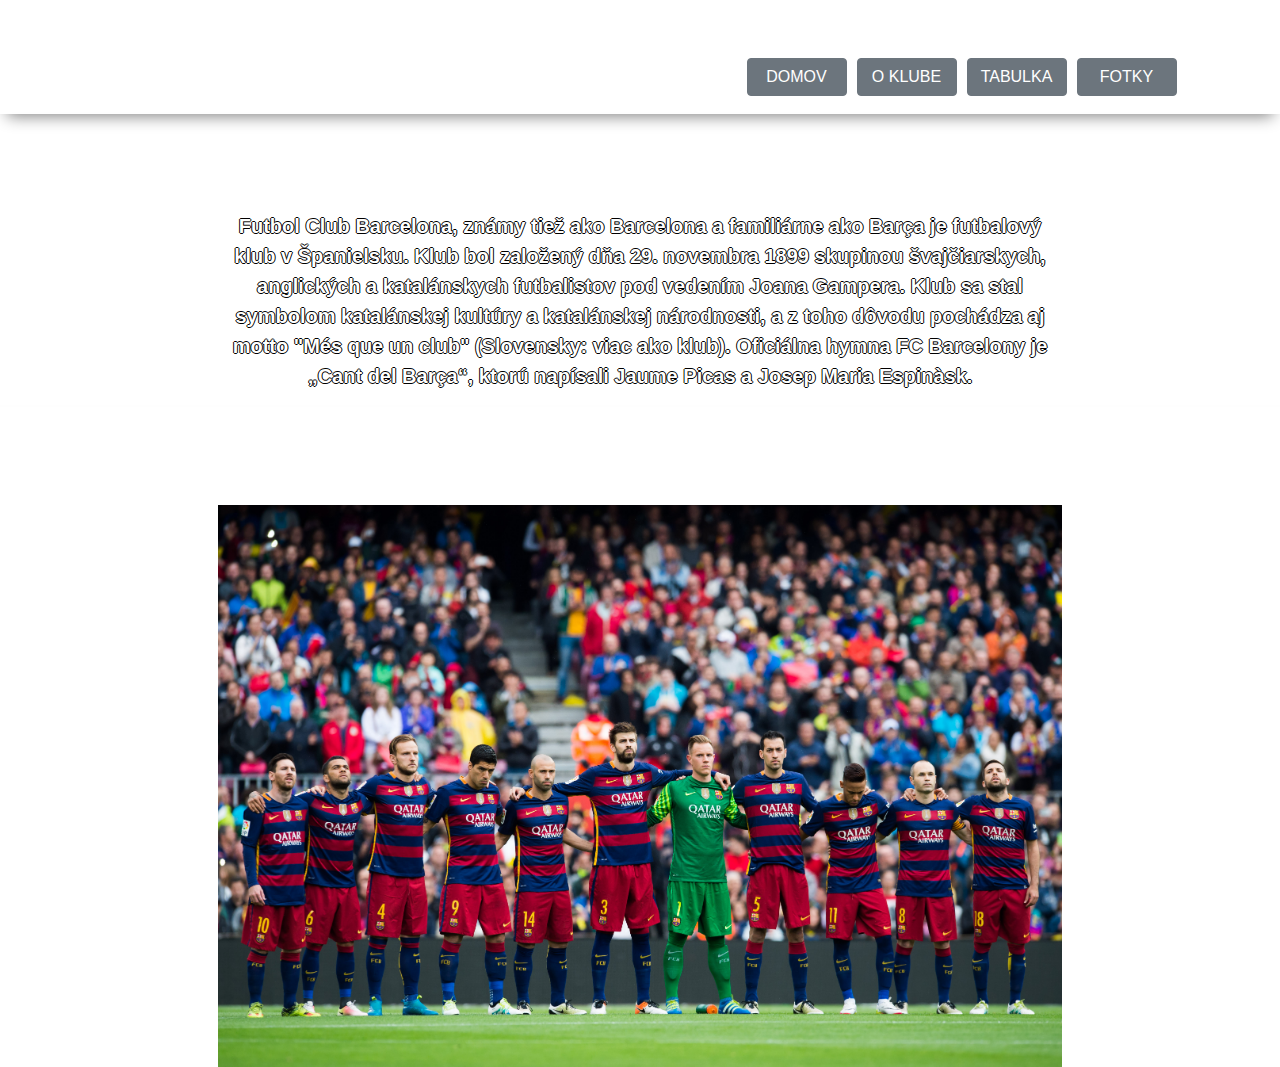
<file: index.html>
<!DOCTYPE html>

<html lang="sk">
    <head>
        <title>FC Barcelona</title>

        <meta charset="utf-8">
        <meta name="viewport" content="width=device-width, initial-scale=1.0">
        
        <link rel="stylesheet" href="https://maxcdn.bootstrapcdn.com/bootstrap/4.0.0/css/bootstrap.min.css" integrity="sha384-Gn5384xqQ1aoWXA+058RXPxPg6fy4IWvTNh0E263XmFcJlSAwiGgFAW/dAiS6JXm" crossorigin="anonymous">
        <link rel="stylesheet" href="css/custom.css">     
    </head>

    <body>
        <div class="container-fluid">
            <div class="row">
                <div class="col-md-12 row-box-shadow">
                    <nav class="navbar nav-style">
                        <div class="navbar-brand nav-font-style">
                            <span>FC BARCELONA</span>
                        </div>
                            <ul class="nav">
                                <li class="nav-item">
                                    <a href="index.html" class="btn btn-secondary button-style">DOMOV</a>
                                </li>
                                <li class="nav-item">
                                    <a href="about.html" class="btn btn-secondary button-style">O KLUBE</a>
                                </li>
                                <li class="nav-item">
                                    <a href="tabulka.html" class="btn btn-secondary button-style">TABULKA</a>
                                </li>
                                <li class="nav-item">
                                    <a href="present.html" class="btn btn-secondary button-style">FOTKY</a>
                                </li>
                            </ul>
                    </nav>
                </div>
            </div>
            <div class="row  row-box-shadow">
                <div class="col-md-8 offset-md-2">
                    <h1 class="text-center h1-style">Najlepsi futbalovy tim</h1>
                    <p class="text-center para-style">
                        Futbol Club Barcelona, známy tiež ako Barcelona a familiárne ako Barça je futbalový klub v Španielsku.
                        Klub bol založený dňa 29. novembra 1899 skupinou švajčiarskych, anglických a katalánskych futbalistov pod vedením Joana Gampera.
                        Klub sa stal symbolom katalánskej kultúry a katalánskej národnosti, a z toho dôvodu pochádza aj motto "Més que un club" (Slovensky: viac ako klub).
                        Oficiálna hymna FC Barcelony je „Cant del Barça“, ktorú napísali Jaume Picas a Josep Maria Espinàsk.
                    </p>
                </div>

            <div class="row  row-box-shadow">
                <div class="col-md-8 offset-md-2">
                    <h1 class="text-center h1-style">Fotka timu</h1>
                    <img src="images/a.jfif" class="img-fluid" alt="FC Barcelona Team">
                </div>
            </div>

            </div>
        </div>   
    </body>
</html>
</file>
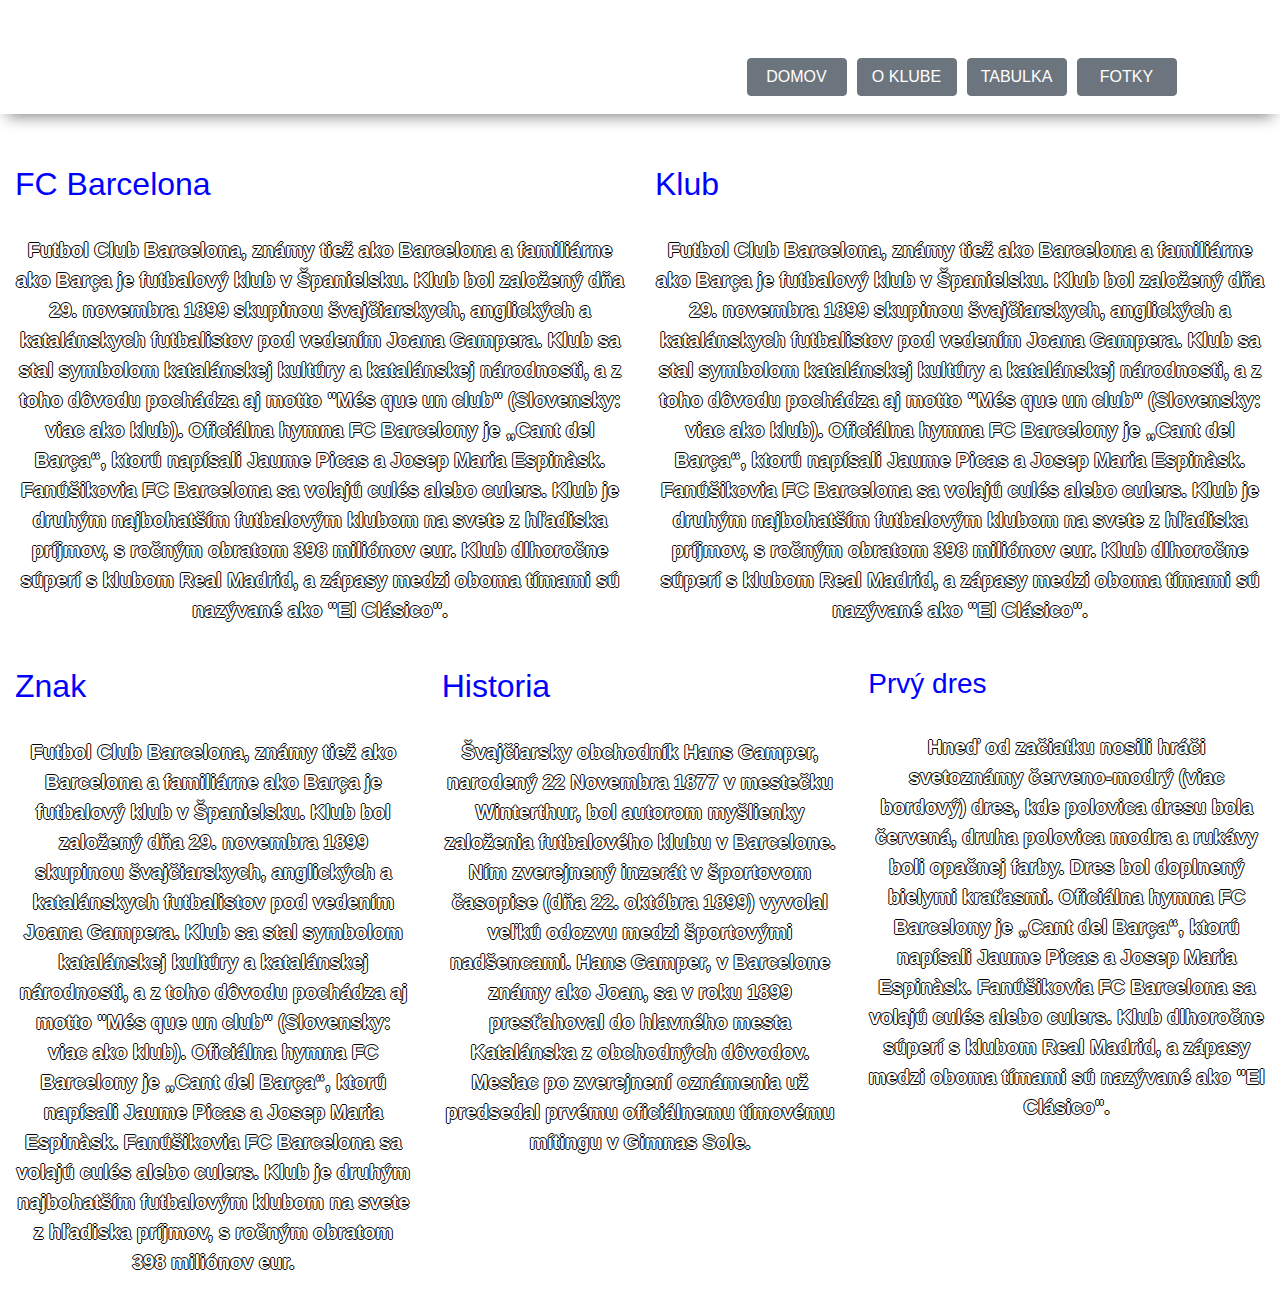
<file: about.html>
<!DOCTYPE html>

<html lang="sk">
    <head>
        <title>FC Barcelona</title>

        <meta charset="utf-8">
        <meta name="viewport" content="width=device-width, initial-scale=1.0">
        
        <link rel="stylesheet" href="https://maxcdn.bootstrapcdn.com/bootstrap/4.0.0/css/bootstrap.min.css" integrity="sha384-Gn5384xqQ1aoWXA+058RXPxPg6fy4IWvTNh0E263XmFcJlSAwiGgFAW/dAiS6JXm" crossorigin="anonymous">
        <link rel="stylesheet" href="css/custom.css">
    </head>
    <body>
        <div class="container-fluid">
            <div class="row">
                <div class="col-md-12 row-box-shadow">
                    <nav class="navbar nav-style">
                        <div class="navbar-brand nav-font-style">
                            <span>FC BARCELONA</span>
                        </div>
                        <ul class="nav">
                            <li class="nav-item">
                                <a href="index.html" class="btn btn-secondary button-style">DOMOV</a>
                            </li>
                            <li class="nav-item">
                                <a href="about.html" class="btn btn-secondary button-style">O KLUBE</a>
                            </li>
                            <li class="nav-item">
                                <a href="tabulka.html" class="btn btn-secondary button-style">TABULKA</a>
                            </li>
                            <li class="nav-item">
                                <a href="present.html" class="btn btn-secondary button-style">FOTKY</a>
                            </li>
                        </ul>
                    </nav>
                </div>
            </div>
            <div class="row row-margin-top">
                <div class="col-md-6 col-style">
                    <h2 class="h2-style">FC Barcelona</h2><br>
                    <p class="text-center para-style">
                        Futbol Club Barcelona, známy tiež ako Barcelona a familiárne ako Barça je futbalový klub v Španielsku.
                        Klub bol založený dňa 29. novembra 1899 skupinou švajčiarskych, anglických a katalánskych futbalistov pod vedením Joana Gampera. 
                        Klub sa stal symbolom katalánskej kultúry a katalánskej národnosti, a z toho dôvodu pochádza aj motto "Més que un club" (Slovensky: viac ako klub). 
                        Oficiálna hymna FC Barcelony je „Cant del Barça“, ktorú napísali Jaume Picas a Josep Maria Espinàsk.
                        Fanúšikovia FC Barcelona sa volajú culés alebo culers.
                        Klub je druhým najbohatším futbalovým klubom na svete z hľadiska príjmov, s ročným obratom 398 miliónov eur. 
                        Klub dlhoročne súperí s klubom Real Madrid, a zápasy medzi oboma tímami sú nazývané ako "El Clásico".
                    </p>
                </div>
                <div class="col-md-6 col-style">
                    <h2 class="h2-style">Klub</h2><br>
                    <p class="text-center para-style">
                        Futbol Club Barcelona, známy tiež ako Barcelona a familiárne ako Barça je futbalový klub v Španielsku.
                        Klub bol založený dňa 29. novembra 1899 skupinou švajčiarskych, anglických a katalánskych futbalistov pod vedením Joana Gampera.
                        Klub sa stal symbolom katalánskej kultúry a katalánskej národnosti, a z toho dôvodu pochádza aj motto "Més que un club" (Slovensky: viac ako klub).
                        Oficiálna hymna FC Barcelony je „Cant del Barça“, ktorú napísali Jaume Picas a Josep Maria Espinàsk.
                        Fanúšikovia FC Barcelona sa volajú culés alebo culers.
                        Klub je druhým najbohatším futbalovým klubom na svete z hľadiska príjmov, s ročným obratom 398 miliónov eur.
                        Klub dlhoročne súperí s klubom Real Madrid, a zápasy medzi oboma tímami sú nazývané ako "El Clásico".
                    </p>
                </div>
            </div>
            <div class="row">
                <div class="col-md-4 col-style">
                    <h2 class="h2-style">Znak</h2><br>
                    <p class="text-center para-style">
                        Futbol Club Barcelona, známy tiež ako Barcelona a familiárne ako Barça je futbalový klub v Španielsku.
                        Klub bol založený dňa 29. novembra 1899 skupinou švajčiarskych, anglických a katalánskych futbalistov pod vedením Joana Gampera.
                        Klub sa stal symbolom katalánskej kultúry a katalánskej národnosti, a z toho dôvodu pochádza aj motto "Més que un club" (Slovensky: viac ako klub).
                        Oficiálna hymna FC Barcelony je „Cant del Barça“, ktorú napísali Jaume Picas a Josep Maria Espinàsk.
                        Fanúšikovia FC Barcelona sa volajú culés alebo culers.
                        Klub je druhým najbohatším futbalovým klubom na svete z hľadiska príjmov, s ročným obratom 398 miliónov eur.
                        
                    </p>
                </div>
                <div class="col-md-4 col-style">
                    <h2 class="h2-style">Historia</h2><br>
                    <p class="text-center para-style">
                        Švajčiarsky obchodník Hans Gamper, narodený 22 Novembra 1877 v mestečku Winterthur, bol autorom myšlienky založenia futbalového klubu v Barcelone.
                        Ním zverejnený inzerát v športovom časopise (dňa 22. októbra 1899) vyvolal veľkú odozvu medzi športovými nadšencami.
                        Hans Gamper, v Barcelone známy ako Joan, sa v roku 1899 presťahoval do hlavného mesta Katalánska z obchodných dôvodov.
                        Mesiac po zverejnení oznámenia už predsedal prvému oficiálnemu tímovému mítingu v Gimnas Sole.
                    </p>
                </div>
                <div class="col-md-4 col-style">
                    <h3 class="h2-style">Prvý dres</h3><br>
                    <p class="text-center para-style">
                        Hneď od začiatku nosili hráči svetoznámy červeno-modrý (viac bordový) dres, kde polovica dresu bola červená, druha polovica modra a rukávy boli opačnej farby.
                        Dres bol doplnený bielymi kraťasmi.
                        Oficiálna hymna FC Barcelony je „Cant del Barça“, ktorú napísali Jaume Picas a Josep Maria Espinàsk.
                        Fanúšikovia FC Barcelona sa volajú culés alebo culers.
                        Klub dlhoročne súperí s klubom Real Madrid, a zápasy medzi oboma tímami sú nazývané ako "El Clásico".
                    </p>
                </div>
            </div>
        </div>   
    </body>
</html>
</file>
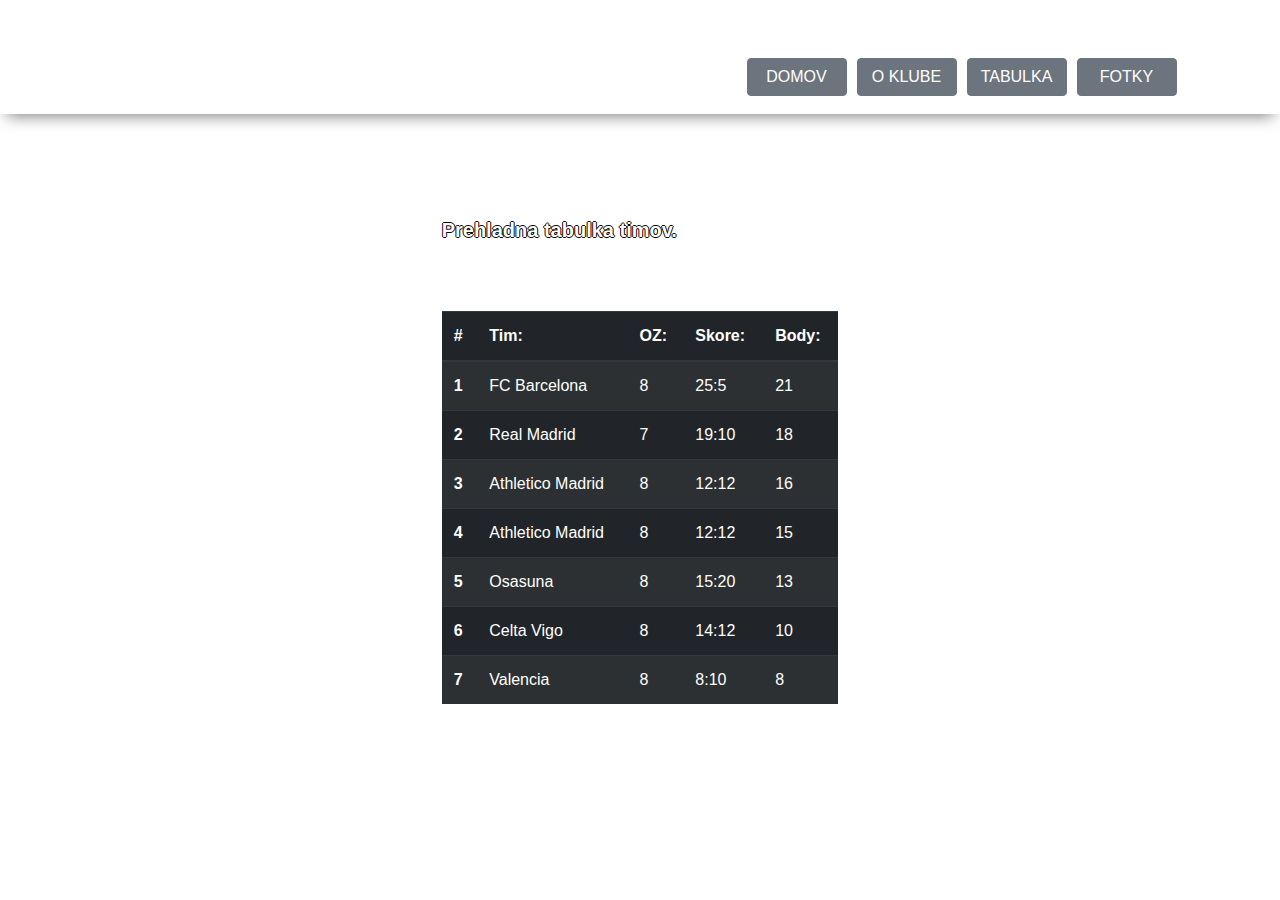
<file: tabulka.html>
<!DOCTYPE html>

<html lang="sk">
    <head>
        <title>FC Barcelona</title>

        <meta charset="utf-8">
        <meta name="viewport" content="width=device-width, initial-scale=1.0">
        
        <link rel="stylesheet" href="https://maxcdn.bootstrapcdn.com/bootstrap/4.0.0/css/bootstrap.min.css" integrity="sha384-Gn5384xqQ1aoWXA+058RXPxPg6fy4IWvTNh0E263XmFcJlSAwiGgFAW/dAiS6JXm" crossorigin="anonymous">
        <link rel="stylesheet" href="css/custom.css">

    </head>
    <body>
        <div class="container-fluid">
            <div class="row">
                <div class="col-md-12 row-box-shadow">
                    <nav class="navbar nav-style">
                        <div class="navbar-brand nav-font-style">
                            <span>FC BARCELONA</span>
                        </div>
                            <ul class="nav">
                                <li class="nav-item">
                                    <a href="index.html" class="btn btn-secondary button-style">DOMOV</a>
                                </li>
                                <li class="nav-item">
                                    <a href="about.html" class="btn btn-secondary button-style">O KLUBE</a>
                                </li>
                                <li class="nav-item">
                                    <a href="tabulka.html" class="btn btn-secondary button-style">TABULKA</a>
                                </li>
                                <li class="nav-item">
                                    <a href="present.html" class="btn btn-secondary button-style">FOTKY</a>
                                </li>
                            </ul>
                    </nav>
                </div>
            </div>

            <div class="row row-margin-top">
                <div class="col-md-4 offset-md-4">
                    <h1 class="h1-style">Tabulka po 8. kole</h1>
                    <p class="para-style">
                        Prehladna tabulka timov.
                    </p>
                </div>
            </div>

            <div class="row row-margin-top">
                <div class="col-md-4 offset-md-4 col-style">
                
                    <table class="table table-striped table-dark">
                        <thead>
                          <tr>
                            <th scope="col">#</th>
                            <th scope="col">Tim:</th>
                            <th scope="col">OZ:</th>
                            <th scope="col">Skore:</th>
                            <th scope="col">Body:</th>
                          </tr>
                        </thead>
                        <tbody>
                          <tr>
                            <th scope="row">1</th>
                            <td>FC Barcelona</td>
                            <td>8</td>
                            <td>25:5</td>
                            <td>21</td>
                          </tr>
                          <tr>
                            <th scope="row">2</th>
                            <td>Real Madrid</td>
                            <td>7</td>
                            <td>19:10</td>
                            <td>18</td>
                          </tr>
                          <tr>
                            <th scope="row">3</th>
                            <td>Athletico Madrid</td>
                            <td>8</td>
                            <td>12:12</td>
                            <td>16</td>
                          </tr>
                          <tr>
                            <th scope="row">4</th>
                            <td>Athletico Madrid</td>
                            <td>8</td>
                            <td>12:12</td>
                            <td>15</td>
                          </tr>
                          <tr>
                            <th scope="row">5</th>
                            <td>Osasuna</td>
                            <td>8</td>
                            <td>15:20</td>
                            <td>13</td>
                          </tr>
                          <tr>
                            <th scope="row">6</th>
                            <td>Celta Vigo</td>
                            <td>8</td>
                            <td>14:12</td>
                            <td>10</td>
                          </tr>
                          <tr>
                            <th scope="row">7</th>
                            <td>Valencia</td>
                            <td>8</td>
                            <td>8:10</td>
                            <td>8</td>
                          </tr>
                        </tbody>
                      </table>
                </div>                
            </div>

            
        </div>   
    </body>
</html>
</file>
<file: css/custom.css>
body{
    margin: 0;
    padding: 0;
    width: 100%;
    height: 100%;
    font-family: sans-serif;
    background:url(https://wallpaperaccess.com/full/3802553.jpg);
    background-position: top;
    background-size: cover;
    background-repeat: no-repeat;
    background-blend-mode: darken;
}
.nav-style{
    margin-top: 4%;
    margin-left: 5%;
    margin-right: 5%;
}
.nav-font-style{
    font-size: 20px;
    font-weight: 700;
    color: white;
}
.para-style{
    font-size: 20px;
    font-weight: 700;
    color: white;
    text-shadow: -1px 0 black, 0 1px black, 1px 0 black, 0 -1px black;
}

.h1-style{
    color: white;
    margin-top: 5%;
}
.h2-style{
    color: blue;
}
.h3-style{
    color: white;
    font-weight: bold;
}
.row-margin-top{
    margin-top: 2%;
}
.row-box-shadow{
    box-shadow: 0 9px 15px -7px grey;
}
.button-style{
    width: 100px;
    margin-right: 10px; 
    margin-bottom: 10px;
}
.col-style{
    margin-top: 2%;
}

.row-margin-carousel{
    margin-top: 5%;
}

.img-fluid{
    max-width: 100%;
}
</file>
